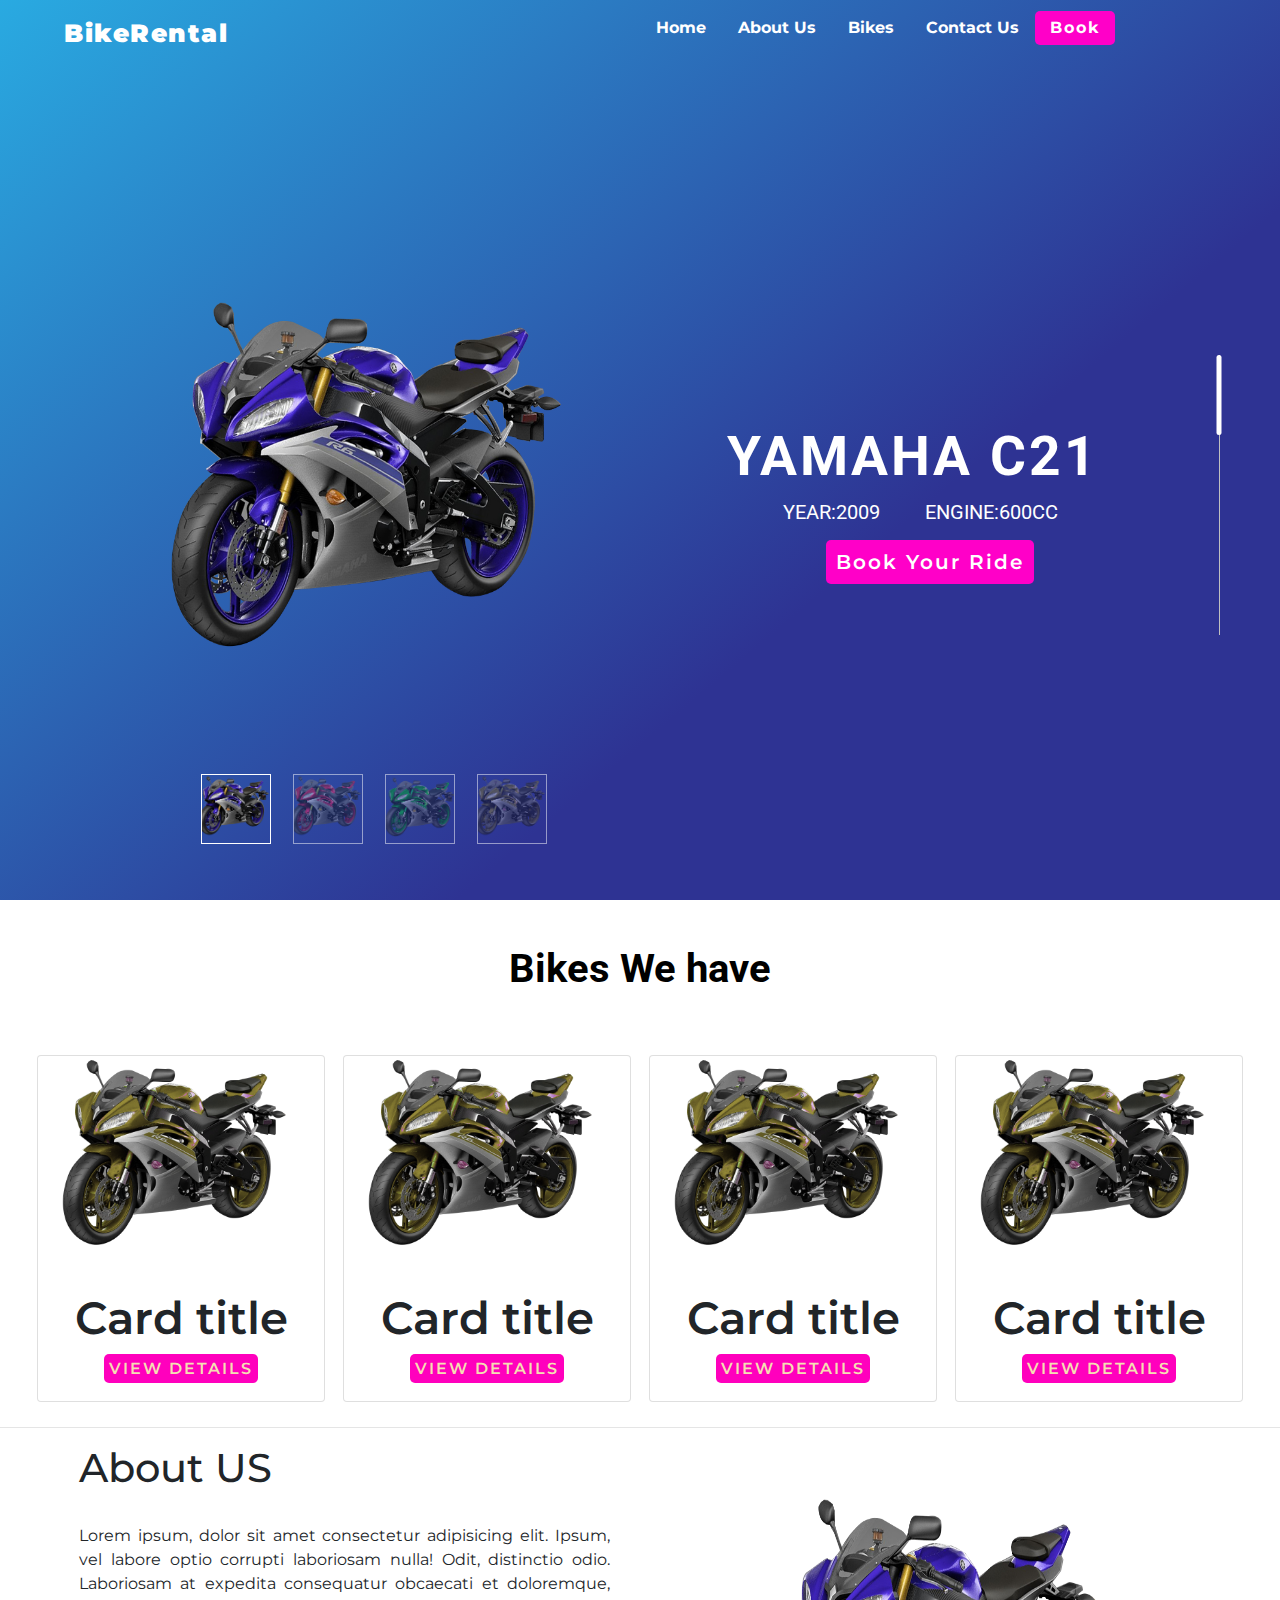
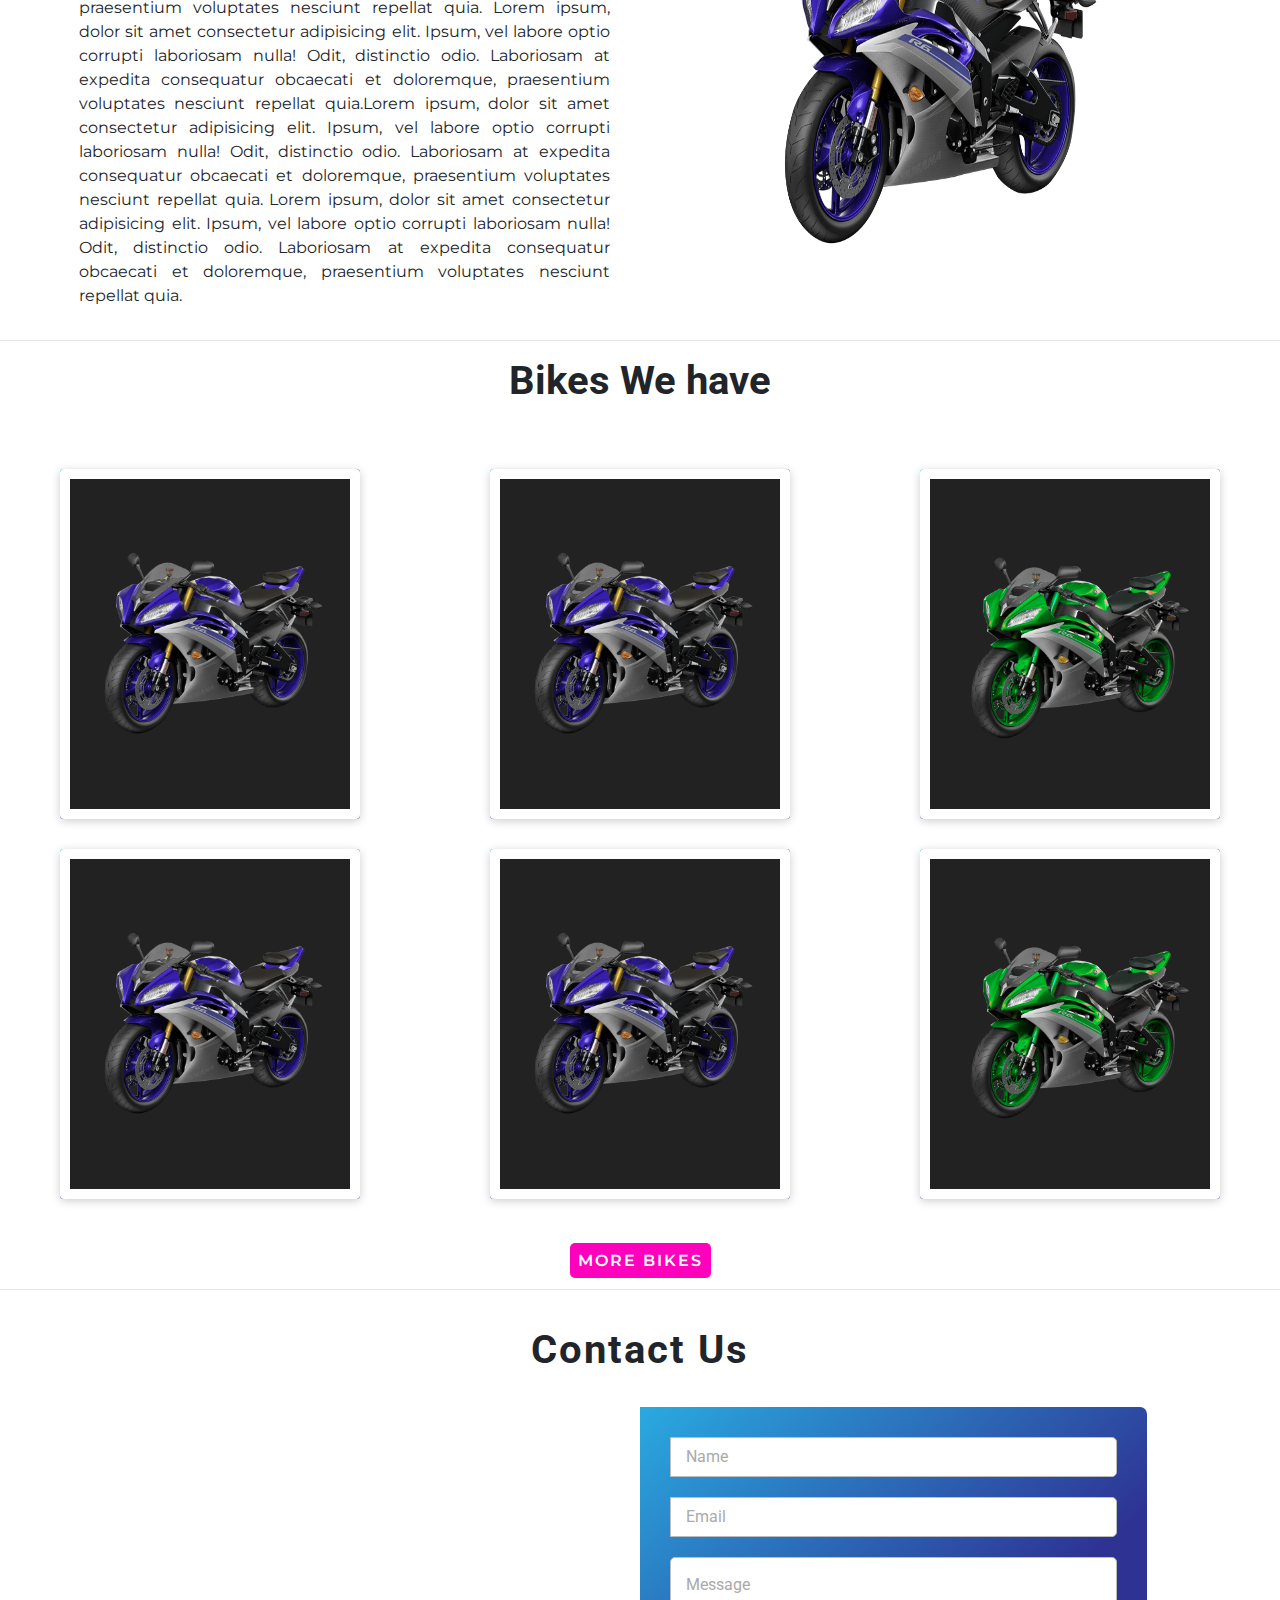
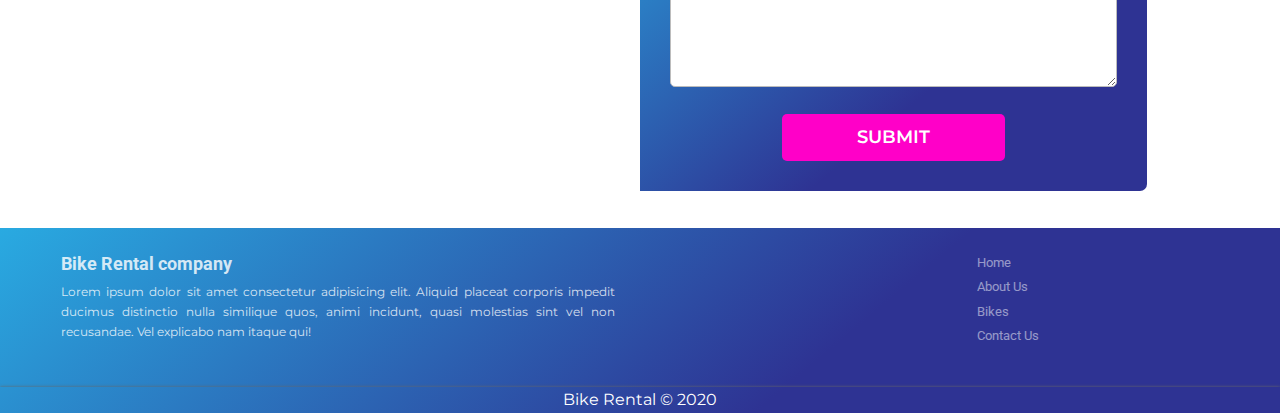
<file: index.html>
<!DOCTYPE html>
<html lang="en">

<head>
    <meta charset="UTF-8">
    <meta name="viewport" content="width=device-width, initial-scale=1.0">
    <title>Bike Service</title>

    <!-- Css -->
    <link rel="stylesheet" href="./css/style.css">

    <!-- Bootstrap -->
    <link rel="stylesheet" href="./assets/vendor/bootstrap-4.5.0-dist/css/bootstrap.min.css" />
</head>

<body>
    <header>
        <div class="h-container" id="naveffect">
            <!-- landing page container-->
            <div class="container-fluid p-0">
                <nav>
                    <input id="nav-toggle" type="checkbox">
                    <div class="logo">BikeRental</div>
                    <ul class="links">
                        <li><a href="./index.html">Home</a></li>
                        <li><a href="#about-us">About Us</a></li>
                        <li><a href="./bike.html">Bikes</a></li>
                        <li><a href="./contact-us/index.php">Contact Us</a></li>
                        <li><a href="./contact-us/index.php" class="book">Book</a></li>
                    </ul>
                    <label for="nav-toggle" class="icon-burger">
                        <div class="line"></div>
                        <div class="line"></div>
                        <div class="line"></div>
                    </label>
                </nav>
            </div>
        </div>
        <!-- bikes and information container-->
        <div class="header-part">
            <!-- bikes container-->
            <div class="bike-container">
                <div id="bike-slider">
                    <div class="bike-pic">
                        <img src="./assets/images/blue.png" alt="blue" />
                    </div>
                    <div class="bike-pic">
                        <img src="./assets/images/red.png" alt="red" />
                    </div>
                    <div class="bike-pic">
                        <img src="./assets/images/green.png" alt="green" />
                    </div>
                    <div class="bike-pic">
                        <img src="./assets/images/yellow.png" alt="yellow" />
                    </div>
                </div>
            </div>
            <!--information container-->
            <div class="info-container">
                <div id="slider">
                    <div class="content bike-feature">
                        <h1>Yamaha C21</h1>
                        <div class="feature">
                            <p>Year:2009 <span></span>Engine:600cc</p>
                        </div>
                        <a href="./contact-us/pass.php">Book Your Ride</a>
                    </div>
                    <div class="content bike-feature">
                        <h1>Yamaha C21</h1>
                        <div class="feature">
                            <p>Year:2009 <span></span>Engine:600cc</p>
                        </div>
                        <a href="./contact-us/">Book Your Ride</a>
                    </div>
                    <div class="content bike-feature">
                        <h1>Yamaha C21</h1>
                        <div class="feature">
                            <p>Year:2009 <span></span>Engine:600cc</p>
                        </div>
                        <a href="./contact-us/index.php">Book Your Ride</a>
                    </div>
                    <div class="content bike-feature">
                        <h1>Yamaha C21</h1>
                        <div class="feature">
                            <p>Year:2009 <span></span>Engine:600cc</p>
                        </div>
                        <a href="./contact-us/">Book Your Ride</a>
                    </div>

                </div>
            </div>
        </div>
        <!-- slide line or for slider-->
        <div class="controller">
            <div id="line1"></div>
            <div id="line2"></div>
            <div id="line3"></div>
            <div id="line4"></div>
            <div id="active"></div>
        </div>
        <!-- bike images for sliding-->
        <div class="thumbnail-img">
            <img class="thumbnail active" src="./assets/images/blue.png" />
            <img class="thumbnail" src="./assets/images/red.png" />
            <img class="thumbnail" src="./assets/images/green.png" />
            <img class="thumbnail" src="./assets/images/yellow.png" />
        </div>
    </header>

    <main>
        <!-- cards section -->
        <section class="Section-1 container-fluid p-0">
            <!-- section first that contains about bikes we have-->
            <div class="contents text-center">
                <h1 style="color: black">Bikes We have</h1>
                <div class="cards">
                    <div class="d-flex flex-row justify-content-center flex-wrap">
                        <!-- bikes cards and details-->
                        <div class="card">
                            <img src="./assets/images/yellow.png" class="card-img-top" />
                            <div class="card-body">
                                <h5 class="card-title">Card title</h5>
                                <a href="./bike.html">View Details</a>
                            </div>
                        </div>
                        <div class="card">
                            <img src="./assets/images/yellow.png" class="card-img-top" />
                            <div class="card-body">
                                <h5 class="card-title">Card title</h5>
                                <a href="./bike.html">View Details</a>
                            </div>
                        </div>
                        <div class="card">
                            <img src="./assets/images/yellow.png" class="card-img-top" />
                            <div class="card-body">
                                <h5 class="card-title">Card title</h5>
                                <a href="./bike.html">View Details</a>
                            </div>
                        </div>
                        <div class="card">
                            <img src="./assets/images/yellow.png" class="card-img-top" />
                            <div class="card-body">
                                <h5 class="card-title">Card title</h5>
                                <a href="./bike.html">View Details</a>
                            </div>
                        </div>
                    </div>
                </div>
            </div>
        </section>

        <!-- about us section -->
        <hr>
        <section class="Section-2">
            <!-- secction 2 contain about bike-->
            <div class="containers text-center">
                <div class="row col-lg-12 col-md-12 col-sm-12">
                    <div class="col-md-6 col-lg-6">

                        <div class="panel text-justify">
                            <h1 id="about-us">About US</h1>
                            <!-- about bike text-->
                            <p class="pt-4">
                                Lorem ipsum, dolor sit amet consectetur adipisicing elit. Ipsum, vel labore optio corrupti laboriosam nulla! Odit, distinctio odio. Laboriosam at expedita consequatur obcaecati et doloremque, praesentium voluptates nesciunt repellat quia. Lorem ipsum,
                                dolor sit amet consectetur adipisicing elit. Ipsum, vel labore optio corrupti laboriosam nulla! Odit, distinctio odio. Laboriosam at expedita consequatur obcaecati et doloremque, praesentium voluptates nesciunt repellat
                                quia.Lorem ipsum, dolor sit amet consectetur adipisicing elit. Ipsum, vel labore optio corrupti laboriosam nulla! Odit, distinctio odio. Laboriosam at expedita consequatur obcaecati et doloremque, praesentium voluptates
                                nesciunt repellat quia. Lorem ipsum, dolor sit amet consectetur adipisicing elit. Ipsum, vel labore optio corrupti laboriosam nulla! Odit, distinctio odio. Laboriosam at expedita consequatur obcaecati et doloremque, praesentium
                                voluptates nesciunt repellat quia.
                            </p>
                        </div>
                    </div>
                    <!-- about bike image-->
                    <div class="col-md-6 col-lg-6 ">
                        <div class="about-bike">
                            <img src="./assets/images/about-bike.png" alt="About-bike" />
                        </div>
                    </div>
                </div>
            </div>
        </section>
        <hr>
        <!-- bikes section -->
        <section class="section-3">
            <div class="content-2">
                <div class="Our-bikes">
                    <h1>Bikes We have</h1>
                    <span></span>
                </div>
                <div class="bike-card">
                    <!-- bike-card contains whole card thing-->
                    <div class="dflex flex-row justify-content-center flex">
                        <div class="box">
                            <!-- box for the size of box container-->
                            <div class="bike-cards">
                                <div class="imgBx">
                                    <!-- box that contain image of bike-->
                                    <img src="./assets/images/blue.png" alt="images" />
                                </div>
                                <div class="details">
                                    <h2>Bike Name</h2>
                                    <a href="./bike.html">View More</a>
                                </div>
                            </div>

                            <div class="bike-cards">
                                <div class="imgBx">
                                    <img src="./assets/images/blue.png" alt="images" />
                                </div>
                                <div class="details">
                                    <h2>Bike Name</h2>
                                    <a href="./bike.html">View More</a>
                                </div>
                            </div>

                            <div class="bike-cards hide">
                                <div class="imgBx">
                                    <img src="./assets/images/green.png" alt="images" />
                                </div>
                                <div class="details">
                                    <h2>Bike Name</h2>
                                    <a href="./bike.html">View More</a>
                                </div>
                            </div>
                        </div>
                    </div>
                </div>

                <div class="card-2">
                    <!-- bike-card contains whole card thing-->
                    <div class="dflex flex-row justify-content-center flex">
                        <div class="box">
                            <div class="bike-cards">
                                <div class="imgBx">
                                    <img src="./assets/images/blue.png" alt="images" />
                                </div>
                                <div class="details">
                                    <h2>Bike Name</h2>
                                    <a href="./bike.html">View More</a>
                                </div>
                            </div>

                            <div class="bike-cards">
                                <div class="imgBx">
                                    <img src="./assets/images/blue.png" alt="images" />
                                </div>
                                <div class="details">
                                    <h2>Bike Name</h2>
                                    <a href="./bike.html">View More</a>
                                </div>
                            </div>

                            <div class="bike-cards hide">
                                <div class="imgBx">
                                    <img src="./assets/images/green.png" alt="images" />
                                </div>
                                <div class="details">
                                    <h2>Bike Name</h2>
                                    <a href="./bike.html">View More</a>
                                </div>
                            </div>
                        </div>
                    </div>
                </div>
                <a href="./bike.html" class="more-bikes">More bikes</a>
            </div>
        </section>

        <!-- contact section -->
        <hr>
        <section class="section-4">
            <!-- contact and map-->
            <h1>Contact Us</h1>
            <div class="contact-in">
                <div class="contact-map">
                    <!-- for map-->
                    <iframe src="https://www.google.com/maps/embed?pb=!1m18!1m12!1m3!1d15456423.605255399!2d136.7806523038698!3d-18.951703935501808!2m3!1f0!2f0!3f0!3m2!1i1024!2i768!4f13.1!3m3!1m2!1s0x6bd4df247a62dcfd%3A0xf5f2d0227612be99!2sQueensland%2C%20Australia!5e0!3m2!1sen!2snp!4v1604502859055!5m2!1sen!2snp"
                        width="600" height="450" frameborder="0" style="border:0;" allowfullscreen="" aria-hidden="false" tabindex="0"></iframe></div>
                <div class="contact-form">
                    <!-- for form-->
                    <form enctype="text/plain" method="GET">
                        <input type="text" placeholder="Name" class="contact-form-txt" />
                        <input type="text" placeholder="Email" class="contact-form-txt" />
                        <textarea placeholder="Message" class="contact-form-textarea"></textarea>
                        <input type="submit" name="Submit" class="contact-form-btn" />
                    </form>
                </div>
            </div>
        </section>
    </main>
    <footer>
        <div class="footer">
            <div class="footer-content">
                <div class="footer-Section About">
                    <h1 class="name-section">Bike Rental company</h1>
                    <p>
                        <!-- it contains the paragraph about the company-->
                        Lorem ipsum dolor sit amet consectetur adipisicing elit. Aliquid placeat corporis impedit ducimus distinctio nulla similique quos, animi incidunt, quasi molestias sint vel non recusandae. Vel explicabo nam itaque qui!
                    </p>
                </div>
                <div class="footer-Section links">
                    <ul>
                        <a href="./index.html">
                            <li>Home</li>
                        </a>
                        <a href="#">
                            <li>About Us</li>
                        </a>
                        <a href="./bike.html">
                            <li>Bikes</li>
                        </a>
                        <a href="./contact-us/index.php">
                            <li>Contact Us</li>
                        </a>
                    </ul>
                </div>
            </div>
            <div class="footer-bottom">
                <p style="text-align: center;">Bike Rental &copy; 2020</p>
            </div>
        </div>
    </footer>


    <script src="./js/main.js"></script>
</body>

</html>
</file>
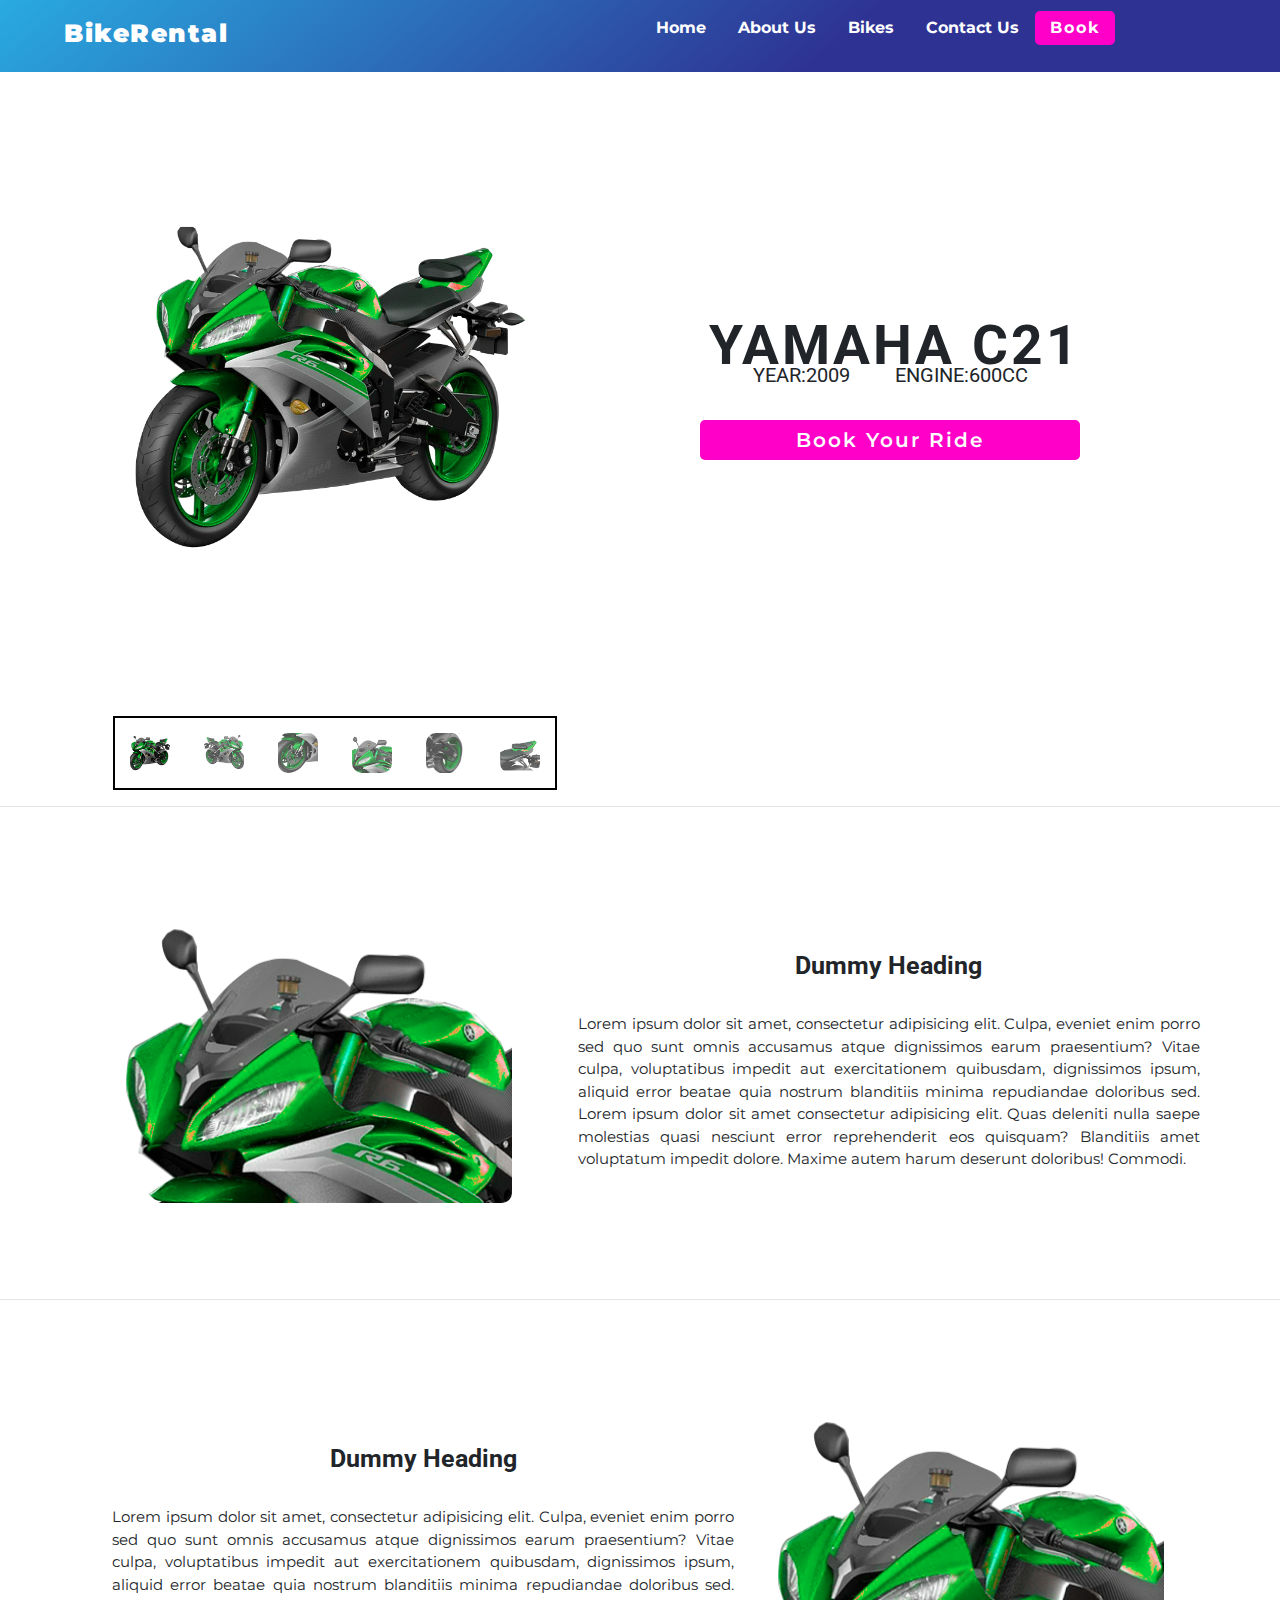
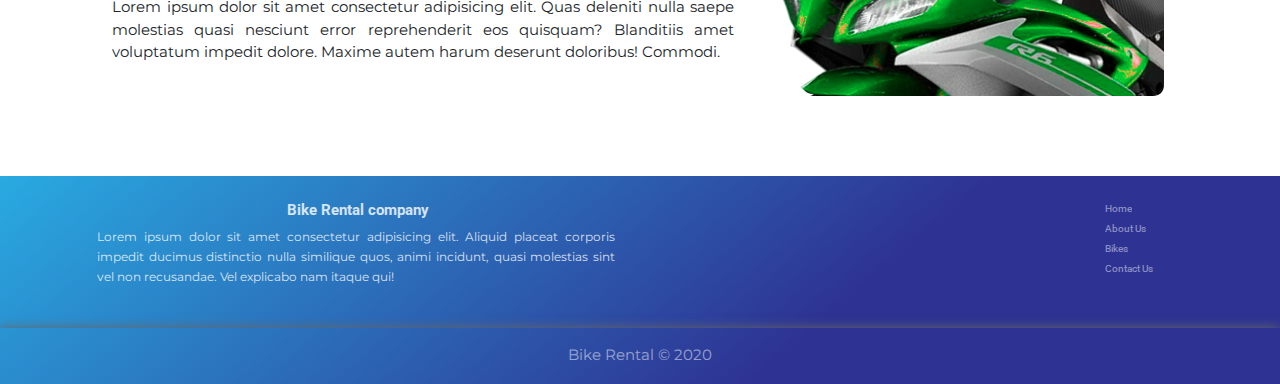
<file: bike.html>
<!DOCTYPE html>
<html lang="en">

<head>
    <meta charset="UTF-8">
    <meta name="viewport" content="width=device-width, initial-scale=1.0">
    <title>Bikes</title>

    <!-- bootstrap Css -->
    <link rel="stylesheet" href="./assets/vendor/bootstrap-4.5.0-dist/css/bootstrap.min.css" />
    <!-- custom Css -->
    <link rel="stylesheet" href="./css/Bike.css">


</head>

<body>
    <header>
        <div class="h-container">
            <!-- landing page container-->
            <div class="container-fluid p-0">
                <nav>
                    <input id="nav-toggle" type="checkbox">
                    <div class="logo">BikeRental</div>
                    <ul class="links">
                        <li><a href="./index.html">Home</a></li>
                        <li><a href="#about-us">About Us</a></li>
                        <li><a href="./bike.html">Bikes</a></li>
                        <li><a href="./contact-us/index.php">Contact Us</a></li>
                        <li><a href="./contact-us/index.php" class="book">Book</a></li>
                    </ul>
                    <label for="nav-toggle" class="icon-burger">
                        <div class="line"></div>
                        <div class="line"></div>
                        <div class="line"></div>
                    </label>
                </nav>
            </div>
        </div>
    </header>

    <main>
        <section class="section-1">
            <div class="row container-fluid p-0">
                <div class="col-md-6 col-sm-6">
                    <img src="./assets/images/bike/bike.png" alt="img" id="featured">
                </div>
                <div class="col-md-6 col-sm-6">
                    <div class="content bike-feature">
                        <h1>Yamaha C21</h1>
                        <div class="feature">
                            <p>year:2009 <span></span>Engine:600cc</p>
                            <a href="./contact-us/index.php">Book Your Ride</a>
                        </div>
                    </div>

                </div>
                <!-- </div> -->
                <div class="thumbnail-imgs">
                    <img src="./assets/images/bike/bike.png" class="thumbnails active">
                    <img src="./assets/images/bike/bike1.png" class="thumbnails">
                    <img src="./assets/images/bike/fronttyre.png" class="thumbnails">
                    <img src="./assets/images/bike/headlight.png" class="thumbnails">
                    <img src="./assets/images/bike/backtyre.png" class="thumbnails">
                    <img src="./assets/images/bike/back.png" class="thumbnails">
                </div>
            </div>
        </section>
        <hr>
        <section class="section-2">
            <div class="row">
                <div class="col-md-5 col-sm-6">
                    <img src="./assets/images/bike/headlight.png">
                </div>
                <div class="col-md-7 col-sm-6 aboutbike">
                    <h1>Dummy Heading</h1>
                    <span></span>
                    <p>Lorem ipsum dolor sit amet, consectetur adipisicing elit. Culpa, eveniet enim porro sed quo sunt omnis accusamus atque dignissimos earum praesentium? Vitae culpa, voluptatibus impedit aut exercitationem quibusdam, dignissimos ipsum,
                        aliquid error beatae quia nostrum blanditiis minima repudiandae doloribus sed. Lorem ipsum dolor sit amet consectetur adipisicing elit. Quas deleniti nulla saepe molestias quasi nesciunt error reprehenderit eos quisquam? Blanditiis
                        amet voluptatum impedit dolore. Maxime autem harum deserunt doloribus! Commodi.</p>
                </div>
            </div>
        </section>
        <hr>
        <section class="section-2">
            <div class="row">
                <div class="col-md-7 col-sm-6 aboutbike">
                    <h1>Dummy Heading</h1>
                    <span></span>
                    <p>Lorem ipsum dolor sit amet, consectetur adipisicing elit. Culpa, eveniet enim porro sed quo sunt omnis accusamus atque dignissimos earum praesentium? Vitae culpa, voluptatibus impedit aut exercitationem quibusdam, dignissimos ipsum,
                        aliquid error beatae quia nostrum blanditiis minima repudiandae doloribus sed. Lorem ipsum dolor sit amet consectetur adipisicing elit. Quas deleniti nulla saepe molestias quasi nesciunt error reprehenderit eos quisquam? Blanditiis
                        amet voluptatum impedit dolore. Maxime autem harum deserunt doloribus! Commodi.</p>
                </div>
                <div class="col-md-5 col-sm-6">
                    <img src="./assets/images/bike/headlight.png">
                </div>
            </div>
        </section>
    </main>
    <footer>
        <div class="footer container-fluid p-0 m-0">
            <div class="footer-content">
                <div class="footer-Section About">
                    <h1 class="name-section">Bike Rental company</h1>
                    <p>
                        Lorem ipsum dolor sit amet consectetur adipisicing elit. Aliquid placeat corporis impedit ducimus distinctio nulla similique quos, animi incidunt, quasi molestias sint vel non recusandae. Vel explicabo nam itaque qui!
                    </p>
                </div>
                <div class="footer-Section links">
                    <ul>
                        <a href="./index.html">
                            <li>Home</li>
                        </a>
                        <a href="#">
                            <li>About Us</li>
                        </a>
                        <a href="./bike.html">
                            <li>Bikes</li>
                        </a>
                        <a href="./contact-us/index.php">
                            <li>Contact Us</li>
                        </a>
                    </ul>
                </div>
            </div>
            <div class="footer-bottom">
                <p style="text-align: center;">Bike Rental &copy; 2020</p>
            </div>
        </div>
    </footer>


    <script src="https://code.jquery.com/jquery-3.5.1.slim.min.js" integrity="sha384-DfXdz2htPH0lsSSs5nCTpuj/zy4C+OGpamoFVy38MVBnE+IbbVYUew+OrCXaRkfj" crossorigin="anonymous"></script>
    <script src="https://cdn.jsdelivr.net/npm/popper.js@1.16.1/dist/umd/popper.min.js" integrity="sha384-9/reFTGAW83EW2RDu2S0VKaIzap3H66lZH81PoYlFhbGU+6BZp6G7niu735Sk7lN" crossorigin="anonymous"></script>
    <script src="https://stackpath.bootstrapcdn.com/bootstrap/4.5.2/js/bootstrap.min.js" integrity="sha384-B4gt1jrGC7Jh4AgTPSdUtOBvfO8shuf57BaghqFfPlYxofvL8/KUEfYiJOMMV+rV" crossorigin="anonymous"></script>

    <script>
        let thumbnails = document.getElementsByClassName('thumbnails');
        let activeimg = document.getElementsByClassName('active');

        for (var i = 0; i < thumbnails.length; i++) {
            thumbnails[i].addEventListener('mouseover', function() {
                if (activeimg.length > 0) {
                    activeimg[0].classList.remove('active')
                }
                this.classList.add('active')
                document.getElementById('featured').src = this.src
            })
        }
    </script>
</body>

</html>
</file>
<file: css/style.css>
/* import fonts from google fonts */

@import url('https://fonts.googleapis.com/css2?family=Montserrat:wght@400;500;600&family=Roboto:wght@700;900&display=swap');
 :root {
    --primary-color: #45ccb8;
    --sec-color: #45ccb8;
    --light-gray: #2b3032a1;
    --border: #2b303218;
    --text-color: #ff686b;
    --roboto: "Roboto", sans-serif;
    --montserrat: "Montserrat", sans-serif;
}

* {
    margin: 0px;
    padding: 0px;
}


/* For all the paragraphs  */

p {
    font-family: var(--montserrat);
    font-weight: 400;
}

hr {
    margin-top: 3.5em;
    margin-bottom: 1em;
}

.h-container {
    height: 100vh;
    width: 100%;
    background: linear-gradient( 320deg, rgba(46, 51, 147, 1) 35%, rgba(41, 170, 225, 1) 100%);
}

nav {
    position: relative;
    z-index: 10;
    left: 0;
    right: 0;
    top: 0;
    font-family: var(--montserrat);
    height: 8vh;
    padding: 0 5%;
}


/* LOgo Bike rental */

nav .logo {
    float: left;
    width: 40%;
    /* height: 100%; */
    display: flex;
    align-items: center;
    font-family: var(--montserrat);
    font-weight: 900;
    font-size: 25px;
    color: white;
    margin-top: 15px;
    letter-spacing: 1.5px;
}


/* nav */

nav .links {
    display: flex;
    float: right;
    padding: 0px;
    margin: 0px;
    width: 40%;
    height: auto;
    /* justify-content: space-around; */
    align-items: center;
}

nav .links li {
    list-style: none;
}

nav .links a {
    display: block;
    padding: 1em;
    font-size: 16px;
    font-weight: bold;
    color: #fff;
    text-decoration: none;
}

nav .links a:hover {
    color: #ff00c8;
}

#nav-toggle {
    position: absolute;
    top: -100px;
}

nav .icon-burger {
    display: none;
    position: absolute;
    right: 5%;
    top: 50%;
    transform: translateY(-50%);
}

nav .icon-burger .line {
    width: 30px;
    height: 5px;
    background-color: #fff;
    margin: 5px;
    border-radius: 3px;
}

.book {
    background: linear-gradient(90deg, #ff00c8, #ff00c8);
    text-decoration: none;
    letter-spacing: 2px;
    border-radius: 5px;
    font-family: var(--montserrat);
    font-weight: 600;
    padding: 5px 15px!important;
}

.book:hover {
    background: #fff;
    color: #ff00c8;
}


/* bike info  */

.info-container {
    width: 500px;
    height: 600px;
    position: absolute;
    left: 50%;
    top: 75%;
    transform: translateY(-50%);
    overflow: hidden;
}

.content {
    padding: 3em;
    text-align: center;
    width: 600px;
    height: 400px;
}

.content h1 {
    font-family: var(--roboto);
    font-weight: 700;
    text-transform: uppercase;
    letter-spacing: 3px;
    text-align: center;
    font-size: 55px;
    color: white;
    margin-right: 1em;
}

.feature p {
    text-align: center;
    align-items: center;
    font-family: var(--roboto);
    font-size: 900;
    text-transform: uppercase;
    font-size: 20px;
    margin-bottom: 1em;
    color: white;
    margin-right: 2em;
}

span {
    margin: 1em;
}

#slider {
    display: inline-flex;
    transition: 1s;
}

#slider a {
    margin-left: -1em;
    padding: 10px 10px;
    color: #fff;
    text-decoration: none;
    font-size: 20px;
    letter-spacing: 2px;
    border-radius: 5px;
    font-family: var(--montserrat);
    font-weight: 600;
    background: linear-gradient(90deg, #ff00c8, #ff00c8);
}

#slider a:hover {
    box-shadow: 0 2px 10px rgb(248, 0, 227);
}


/* bike slider */

.bike-pic>img {
    height: 400px;
    width: 500px;
}

.bike-container {
    width: 500px;
    height: 400px;
    position: absolute;
    left: 10%;
    top: 55%;
    transform: translateY(-50%);
    overflow: hidden;
}


/* .bike-pic {
    width: 800px;
    height: 180px;
} */

#bike-slider {
    display: inline-flex;
    transition: 1s;
}


/* controller */

.controller {
    width: 1px;
    height: 280px;
    display: block;
    background: #c0c0c0;
    position: absolute;
    top: 55%;
    right: 60px;
    transform: translateY(-50%);
}

#line1,
#line2,
#line3,
#line4 {
    height: 80px;
    width: 10px;
    cursor: pointer;
    transform: translateX(-50%);
    /* background: red; */
}

#active {
    width: 5px;
    height: 80px;
    border-radius: 5px;
    background: #fff;
    position: absolute;
    top: 0;
    transform: translateX(-50%);
}


/* thumbnail */

.thumbnail-img {
    position: absolute;
    /* position: absolute; */
    top: 85%;
    left: 15%;
}

.thumbnail {
    object-fit: cover;
    width: 70px;
    height: 70px;
    cursor: pointer;
    opacity: 0.5;
    margin: 9px;
    border: 1px solid white;
}

.thumbnail:hover {
    opacity: 1;
}

.active {
    opacity: 1;
}


/* bikes */

.contents>h1 {
    padding-top: 5vmin;
    padding-bottom: 5vmin;
    font-family: var(--roboto);
    font-weight: 700;
}

.contents .cards .card {
    width: 22rem;
    margin: 1vmin;
    width: 18em;
}

.card .card-title {
    font-size: 5vmin;
    font-family: var(--montserrat);
    font-weight: 600;
}

.card-body>a {
    padding: 5px 5px;
    text-decoration: none;
    color: wheat;
    text-transform: uppercase;
    letter-spacing: 2px;
    border-radius: 5px;
    font-family: var(--montserrat);
    font-weight: 600;
    background: linear-gradient(90deg, #ff00bd, #ff00bd);
}

.card-body>a:hover {
    color: white;
    text-decoration: none;
    box-shadow: 0 2px 10px rgb(248, 0, 227);
}


/* section 2 about us */

.panel {
    margin-left: 4em;
    font-family: var(--montserrat);
    font-weight: 600;
}

.panel>span {
    display: inline-block;
    position: absolute;
    border: 1px solid;
    top: 8%;
    left: 14%;
    height: 1px;
    width: 10em;
    color: rgba(41, 170, 225, 1);
}

.about-bike>img {
    width: 400px;
    height: 400px;
}

.about-bike {
    position: absolute;
    top: 10%;
    left: 20%;
}


/* section 3  */

.Our-bikes h1 {
    margin-bottom: 1em;
    text-align: center;
    font-family: var(--roboto);
    font-weight: 700;
}


/* box */

.box {
    /* width: 1200px; */
    display: grid;
    grid-template-columns: repeat(auto-fit, minmax(350px, 1fr));
    grid-gap: 10px;
    margin: 0 auto;
}

.bike-cards {
    position: relative;
    width: 300px;
    height: 350px;
    background: #fff;
    margin: 0 auto;
    border-radius: 4px;
    box-shadow: 0 2px 10px rgba(0, 0, 0, .2);
}

.bike-cards:before,
.bike-cards:after {
    content: "";
    position: absolute;
    top: 0;
    left: 0;
    width: 100%;
    height: 100%;
    border-radius: 4px;
    background: linear-gradient( 320deg, rgba(46, 51, 147, 1) 35%, rgba(41, 170, 225, 1) 100%);
    transition: 0.5s;
    z-index: -1;
}

.bike-cards:hover:before {
    transform: rotate(20deg);
    box-shadow: 0 2px 20px rgba(0, 0, 0, .2);
}

.bike-cards:hover:after {
    transform: rotate(10deg);
    box-shadow: 0 2px 20px rgba(0, 0, 0, .2);
}

.bike-cards .imgBx {
    position: absolute;
    top: 10px;
    left: 10px;
    bottom: 10px;
    right: 10px;
    background: #222;
    transition: 0.5s;
    z-index: 1;
}

.bike-cards:hover .imgBx {
    bottom: 90px;
}

.bike-cards .imgBx img {
    position: absolute;
    top: 10px;
    left: 10px;
    width: 100%;
    height: 100%;
    object-fit: contain;
}

.bike-cards .details {
    position: absolute;
    left: 10px;
    right: 10px;
    bottom: 5px;
    height: 90px;
    text-align: center;
}

.bike-cards .details h2 {
    margin-top: 15px;
    padding: 0;
    font-size: 20px;
    color: #777;
    text-transform: uppercase;
    font-family: var(--montserrat);
    font-weight: 500;
}

.bike-cards .details a {
    font-size: 16px;
    padding: 8px;
    color: #fff;
    text-decoration: none;
    text-transform: uppercase;
    letter-spacing: 2px;
    border-radius: 5px;
    font-family: var(--montserrat);
    font-weight: 600;
    background: linear-gradient(90deg, #ff00bd, #ff00bd);
}

.bike-cards .details a:hover {
    box-shadow: 0 2px 10px rgb(248, 0, 227);
}

.card-2 {
    margin-top: 30px;
    margin-bottom: 50px;
}

.content-2 {
    text-align: center;
}

.content-2>.more-bikes {
    padding: 8px;
    color: #fff;
    text-decoration: none;
    text-transform: uppercase;
    letter-spacing: 2px;
    border-radius: 5px;
    font-family: var(--montserrat);
    font-weight: 600;
    background: linear-gradient(90deg, #ff00bd, #ff00bd);
}


/* contact section */

.section-4>h1 {
    text-align: center;
    padding: .5em;
    letter-spacing: 2px;
    font-family: var(--roboto);
    font-weight: 700;
}

.contact-in {
    width: 80%;
    height: auto;
    margin: auto;
    display: flex;
    flex-wrap: wrap;
    padding: 5px;
    border-radius: 5px;
    background: #fff;
}

.contact-map {
    width: 100%;
    height: auto;
    flex: 50%;
    border-radius: 5px;
}

.contact-map iframe {
    width: 100%;
    height: 100%;
    border-radius: 5px 0px 0 5px;
}

.contact-form {
    width: 100%;
    height: auto;
    flex: 50%;
    padding: 30px;
    text-align: center;
    background: linear-gradient( 320deg, rgba(46, 51, 147, 1) 35%, rgba(41, 170, 225, 1) 100%);
    border-radius: 0px 7px 7px 0px;
}

.contact-form-txt {
    width: 100%;
    height: 40px;
    color: #000;
    border: 1px solid #bcbcbc;
    border-radius: 0 5px 5px 0;
    outline: none;
    margin-bottom: 20px;
    padding: 15px;
}

.contact-form-txt::placeholder {
    color: #aaa;
}

.contact-form-textarea {
    width: 100%;
    height: 130px;
    color: #000;
    border: 1px solid #bcbcbc;
    border-radius: 5px;
    outline: none;
    margin-bottom: 20px;
    padding: 15px;
}

.contact-form-textarea::placeholder {
    color: #aaa;
}

.contact-form-btn {
    width: 50%;
    border: none;
    outline: none;
    border-radius: 5px;
    background: #ff00c8;
    color: #fff;
    text-transform: uppercase;
    padding: 10px 0;
    cursor: pointer;
    font-size: 18px;
    font-family: var(--montserrat);
    font-weight: 600;
}

.contact-form-btn:hover {
    background: #fff;
    color: #ff00c8;
}

footer {
    background: linear-gradient( 320deg, rgba(46, 51, 147, 1) 35%, rgba(41, 170, 225, 1) 100%);
    color: white;
}

.footer-bottom {
    color: white;
    width: 100%;
    box-shadow: 0px 0px 3px 0px #666;
    padding: 1px;
}

.footer-bottom p {
    margin: 0px!important;
}


/* Footer content */

footer {
    margin-top: 2em;
}

.footer .footer-content {
    display: flex;
}

.footer .footer-content .footer-Section {
    flex: 1;
    padding: 25px;
}

.footer .footer-content h1 {
    color: white;
    font-size: 18px;
    margin-left: 2em;
    opacity: .8;
    font-family: var(--roboto);
    font-weight: 700;
}

.footer .footer-content p {
    text-align: justify;
    font-size: 12px;
    line-height: 20px;
    margin-left: 3em;
    opacity: .8;
}

.footer-content .links ul a li {
    display: block;
    margin-bottom: 5px;
    font-size: 13px;
    text-decoration: none;
    margin-left: 32em;
    color: white;
    opacity: .5;
    transition: all .3s;
}

.footer .footer-content .links ul a li:hover {
    opacity: 1;
    font-size: 14px;
    transition: all .3s;
    margin-left: 25em;
}

@media screen and (max-width:768px) {
    nav .logo {
        float: left;
        width: auto;
        justify-content: center;
    }
    nav .links {
        float: none;
        position: fixed;
        z-index: 9;
        left: 0;
        right: 0;
        top: 70px;
        bottom: 100%;
        width: auto;
        height: auto;
        flex-direction: column;
        justify-content: space-evenly;
        background-color: rgba(0, 0, 0, 0.8);
        overflow: hidden;
        transition: all 0.5s ease-in-out;
    }
    nav .links a {
        font-size: 20px;
    }
    nav .icon-burger {
        display: block;
    }
    nav :checked~.links {
        bottom: 50%;
    }
    .controller {
        display: none;
    }
    .info-container {
        left: 15%!important;
        top: 80%;
    }
    .content h1 {
        font-size: 35px;
    }
    .feature p {
        font-size: 25px;
    }
    .bike-pic>img {
        height: 400px;
        width: 500px;
    }
    .bike-container {
        top: 35%;
        left: 23%!important;
    }
    .thumbnail-img {
        top: 80%;
        left: 10%;
    }
    .thumbnail {
        width: 100px;
        height: 100px;
        margin: 1em;
    }
    .panel>span {
        top: 9%;
        left: 13%;
    }
    .row {
        display: block !important;
    }
    .col-md-6 {
        max-width: 100%!important;
        flex: 0 0 0%!important;
    }
    .about-bike {
        position: relative;
        width: 300px;
    }
    .about-bike>img {
        width: 300px;
        height: 400px;
    }
    .hide {
        display: none;
    }
    .footer .footer-content h1 {
        font-size: 10px;
        margin-left: 9em!important;
    }
    .footer .footer-content p {
        font-size: 9px;
        margin-left: 10em!important;
    }
    .footer .footer-content {
        width: 100%;
    }
    .footer .footer-content .footer-Section {
        padding: 0px;
        padding-top: 2em;
        margin-left: -4em;
    }
    /* .footer .footer-content .links {
        width: 50%;
    } */
    .About p {
        margin-left: 2em;
        font-size: 5px;
    }
    .footer .footer-content .links ul a li {
        margin-left: 25em;
    }
    .footer .footer-content .links ul a li:hover {
        margin-left: 24em;
    }
}

@media screen and (max-width:800px) {
    nav .logo {
        float: left;
        width: auto;
        justify-content: center;
    }
    nav .links {
        float: none;
        position: fixed;
        z-index: 9;
        left: 0;
        right: 0;
        top: 70px;
        bottom: 100%;
        width: auto;
        height: auto;
        flex-direction: column;
        justify-content: space-evenly;
        background-color: rgba(0, 0, 0, 0.8);
        overflow: hidden;
        transition: all 0.5s ease-in-out;
    }
    nav .links a {
        font-size: 20px;
    }
    nav .icon-burger {
        display: block;
    }
    nav :checked~.links {
        bottom: 50%;
    }
    .info-container {
        left: 15%!important;
        top: 80%;
    }
    .content h1 {
        font-size: 35px;
    }
    .feature p {
        font-size: 25px;
    }
    .bike-pic>img {
        height: 400px;
        width: 500px;
    }
    .bike-container {
        top: 35%;
        left: 23%!important;
    }
    .thumbnail-img {
        top: 80%;
        left: 10%;
    }
    .thumbnail {
        width: 100px;
        height: 100px;
        margin: 1em;
    }
    .panel>span {
        top: 9%;
        left: 13%;
    }
    .row {
        display: block !important;
    }
    .col-md-6 {
        max-width: 100%!important;
        flex: 0 0 0%!important;
    }
    .about-bike {
        position: relative;
        width: 300px;
    }
    .about-bike>img {
        width: 300px;
        height: 400px;
    }
    .hide {
        display: none;
    }
    .footer .footer-content h1 {
        font-size: 10px;
        margin-left: 9em!important;
    }
    .footer .footer-content p {
        font-size: 9px;
        margin-left: 10em!important;
    }
    .footer .footer-content {
        width: 100%;
    }
    .footer .footer-content .footer-Section {
        padding: 0px;
        padding-top: 2em;
        margin-left: -4em;
    }
    .About p {
        margin-left: 2em;
        font-size: 5px;
    }
    .footer .footer-content .links ul a li {
        margin-left: 25em;
    }
    .footer .footer-content .links ul a li:hover {
        margin-left: 24em
    }
}

@media screen and (max-width:1280px) {
    nav .links {
        width: 50%;
    }
}

@media screen and (max-width:1020px) {
    .controller {
        display: none;
    }
    nav .links {
        width: 60%;
    }
    .bike-container {
        left: 1%;
    }
    .info-container {
        left: 40%;
        width: 500px;
    }
    .panel>span {
        top: 9%;
        left: 13%;
    }
    .row {
        display: block !important;
    }
    .col-md-6 {
        max-width: 100%!important;
        flex: 0 0 0%!important;
    }
    .about-bike {
        position: relative;
        width: 300px;
    }
    .about-bike>img {
        width: 500px;
        height: 400px;
    }
}

@media screen and (max-width:1024px) {
    nav .links {
        width: 53%;
        margin-top: 1em;
    }
    .controller {
        display: none;
    }
    .hide {
        display: none;
    }
    .about-bike>img {
        width: 400px;
        height: 400px;
    }
    .footer .footer-content .footer-Section {
        padding: 0px;
        padding-top: 2em;
    }
    .footer .footer-content .links ul a li {
        margin-left: 24em;
    }
    .footer .footer-content .links ul a li:hover {
        margin-left: 25em;
    }
    .Section-2 {
        margin-bottom: 1em;
    }
}

@media screen and (max-width:1440px) {
    .footer .footer-content .links ul a li {
        margin-left: 24em;
    }
    .footer .footer-content .links ul a li:hover {
        margin-left: 25em;
    }
}

@media screen and (min-width:1920px) {
    .Section-2 {
        margin-bottom: 5em;
    }
    .footer .footer-content .links ul a li {
        margin-left: 60em;
    }
    .footer .footer-content .links ul a li:hover {
        margin-left: 58em;
    }
}

@media screen and (min-width:2560px) {
    .Section-2 {
        margin-bottom: 9em!important;
    }
    .footer .footer-content .links ul a li {
        margin-left: 75em;
    }
    .footer .footer-content .links ul a li:hover {
        margin-left: 74em;
    }
}

@media screen and (max-width:540px) {
    .bike-container {
        width: 350px;
        top: 40%;
        left: 10%!important;
    }
    .bike-pic>img {
        height: 300px;
        width: 400px;
    }
    .info-container {
        width: 400px;
        height: 400px;
        left: 16%!important;
        top: 75%;
    }
    .content {
        text-align: center;
        width: 400px;
        height: 400px;
        left: 0%;
    }
    .content h1 {
        width: 400px;
        height: 20px;
        font-size: 30px;
        color: white;
        margin-left: -2em!important;
    }
    .feature p {
        width: 500px;
        text-align: center;
        margin-left: -5.5em;
        font-size: 20px;
        margin-top: 1em;
        color: white;
    }
    span {
        margin: 0.2em;
    }
    .thumbnail {
        max-width: 50px !important;
        max-height: 50px !important;
        margin: 10px;
    }
    .thumbnail-img {
        top: 85%;
        left: 25%;
    }
    .about-bike>img {
        width: 300px;
        height: 300px;
    }
    .about-bike {
        top: 20%;
        left: 15%;
    }
    .section-4 {
        display: block;
    }
    .contact-in {
        width: 70%;
        display: block;
    }
    .contact-map {
        padding-bottom: 0px;
        margin-bottom: -10px;
    }
    .contact-map iframe {
        border-radius: 5px 5px 0 0;
    }
    .contact-form {
        border-radius: 0 0 5px 5px !important;
    }
    .footer .footer-content .links ul a li {
        margin-left: 15em;
    }
    .footer .footer-content .links ul a li:hover {
        margin-left: 14em;
    }
}

@media screen and (max-width:425px) {
    .bike-container {
        width: 350px;
        top: 35%;
        left: 9%!important;
    }
    .bike-pic>img {
        height: 300px;
        width: 400px;
    }
    .info-container {
        width: 400px;
        height: 400px;
        left: 2%!important;
        top: 70%;
    }
    .content {
        text-align: center;
        width: 400px;
        height: 400px;
        left: 0%;
    }
    .content h1 {
        width: 400px;
        height: 20px;
        font-size: 30px;
        color: white;
        margin-left: -2em!important;
    }
    .feature p {
        width: 500px;
        text-align: center;
        margin-left: -5.5em;
        font-size: 20px;
        margin-top: 1em;
        color: white;
    }
    span {
        margin: 0.2em;
    }
    .thumbnail {
        max-width: 70px !important;
        max-height: 70px !important;
        margin: 7px;
    }
    .thumbnail-img {
        top: 75%;
        left: 10%;
    }
    .about-bike>img {
        width: 300px;
    }
    .about-bike {
        top: 20%;
        left: 15%;
    }
    .section-4 {
        display: block;
    }
    .contact-in {
        width: 70%;
        display: block;
    }
    .contact-map {
        padding-bottom: 0px;
        margin-bottom: -10px;
    }
    .contact-map iframe {
        border-radius: 5px 5px 0 0;
    }
    .contact-form {
        border-radius: 0 0 5px 5px !important;
    }
    .footer .footer-content .footer-Section {
        padding: 0px;
        padding-top: 2em;
        margin-left: -4em;
    }
    .About p {
        margin-left: 2em;
        font-size: 5px;
    }
    .footer .footer-content .links ul a li {
        margin-left: 15em;
    }
    .footer .footer-content .links ul a li:hover {
        margin-left: 14em;
    }
}

@media screen and (max-width:375px) {
    .bike-container {
        width: 350px !important;
        height: 400px;
        top: 40% !important;
        left: 5%!important;
    }
    .bike-pic>img {
        height: 300px;
        width: 350px;
    }
    .info-container {
        width: 350px;
        height: 300px;
        left: 0%;
        top: 70%;
    }
    .thumbnail {
        max-width: 50px !important;
        max-height: 50px !important;
        margin: 9px;
    }
    .thumbnail-img {
        top: 80%;
        left: 10%;
    }
    .about-bike>img {
        width: 300px;
        height: 300px;
    }
}

@media screen and (max-width:320px) {
    .bike-container {
        width: 300px !important;
        height: 350px;
        /* top: 5% !important; */
        left: 2%!important;
    }
    .bike-pic>img {
        height: 250px !important;
        width: 300px !important;
    }
    .info-container {
        width: 300px!important;
        height: 300px;
        left: -10%!important;
        top: 75%;
    }
    .about-bike>img {
        width: 250px;
        height: 250px;
    }
    .about-bike {
        left: 1%!important;
    }
    .panel {
        margin-left: 1em!important;
    }
    .col-md-6 {
        padding-right: 5px!important;
    }
    .bike-cards {
        width: 200px;
        height: 250px;
        margin: 20px;
    }
    .box {
        width: 250px;
    }
    .contact-in {
        width: 95%!important;
        height: 20%!important;
    }
    .footer .footer-content .links ul a li {
        margin-left: 12em;
    }
    .footer .footer-content .links ul a li:hover {
        margin-left: 11em;
    }
}

@media screen and (max-width:360px) {
    .bike-container {
        width: 300px !important;
        height: 350px;
        left: 5%!important;
    }
    .bike-pic>img {
        height: 250px !important;
        width: 300px !important;
    }
    .info-container {
        width: 300px!important;
        height: 300px;
        left: 1%!important;
        top: 75%;
    }
    .about-bike>img {
        width: 250px;
        height: 250px;
    }
    .about-bike {
        left: 1%!important;
    }
    .panel {
        margin-left: 1em!important;
    }
    .col-md-6 {
        padding-right: 5px!important;
    }
    .bike-cards {
        width: 200px;
        height: 250px;
        margin: 20px;
    }
    .box {
        width: 250px;
    }
    .contact-in {
        width: 95%!important;
        height: 20%!important;
    }
}
</file>
<file: css/Bike.css>
@import url('https://fonts.googleapis.com/css2?family=Montserrat:wght@400;500;600&family=Roboto:wght@700;900&display=swap');
 :root {
    --primary-color: #45ccb8;
    --sec-color: #45ccb8;
    --light-gray: #2b3032a1;
    --border: #2b303218;
    --text-color: #ff686b;
    --roboto: "Roboto", sans-serif;
    --montserrat: "Montserrat", sans-serif;
}

.h-container {
    height: 100%;
    width: 100%;
    background: rgb(46, 51, 147);
    background: linear-gradient( 320deg, rgba(46, 51, 147, 1) 35%, rgba(41, 170, 225, 1) 100%);
    box-sizing: border-box;
    position: relative;
}

nav {
    position: relative;
    z-index: 10;
    left: 0;
    right: 0;
    top: 0;
    font-family: var(--montserrat);
    height: 8vh;
    padding: 0 5%;
}


/* LOgo Bike rental */

nav .logo {
    float: left;
    width: 40%;
    /* height: 100%; */
    display: flex;
    align-items: center;
    font-family: var(--montserrat);
    font-weight: 900;
    font-size: 25px;
    color: white;
    margin-top: 15px;
    letter-spacing: 1.5px;
}


/* nav */

nav .links {
    display: flex;
    float: right;
    padding: 0px;
    margin: 0px;
    width: 40%;
    height: auto;
    /* justify-content: space-around; */
    align-items: center;
}

nav .links li {
    list-style: none;
}

nav .links a {
    display: block;
    padding: 1em;
    font-size: 16px;
    font-weight: bold;
    color: #fff;
    text-decoration: none;
}

nav .links a:hover {
    color: #ff00c8;
}

#nav-toggle {
    position: absolute;
    top: -100px;
}

nav .icon-burger {
    display: none;
    position: absolute;
    right: 5%;
    top: 50%;
    transform: translateY(-50%);
}

nav .icon-burger .line {
    width: 30px;
    height: 5px;
    background-color: #fff;
    margin: 5px;
    border-radius: 3px;
}

.book {
    background: linear-gradient(90deg, #ff00c8, #ff00c8);
    text-decoration: none;
    letter-spacing: 2px;
    border-radius: 5px;
    font-family: var(--montserrat);
    font-weight: 600;
    padding: 5px 15px!important;
}

.book:hover {
    background: #fff;
    color: #ff00c8;
}


/* Bikes */

#featured {
    width: 500px;
    height: 500px;
    object-fit: contain;
    cursor: pointer;
    margin-top: 5em;
    margin-left: 5em;
    /* border: 2px solid black; */
}

.thumbnail-imgs {
    border: 2px solid black;
    margin-left: 8em;
    margin-top: 5em;
}

.thumbnail {
    max-width: 600px;
    max-height: 600px;
    margin-top: 5em;
    margin-left: 5em;
}

.thumbnails {
    object-fit: cover;
    width: 40px;
    height: 40px;
    cursor: pointer;
    opacity: 0.7;
    margin: 15px;
}

.thumbnails:hover {
    opacity: 1;
}

.active {
    opacity: 1;
}

.content {
    padding: 7em;
    padding-top: 9em;
    text-align: center;
}

.content h1 {
    font-family: var(--roboto);
    font-weight: 700;
    text-transform: uppercase;
    letter-spacing: 3px;
    text-align: center;
    font-size: 55px;
}

.feature {
    margin-top: 2em;
}

.feature p {
    text-align: center;
    /* align-items: center; */
    font-family: var(--roboto);
    font-size: 900;
    text-transform: uppercase;
    font-size: 20px;
    margin: 1em;
}

span {
    margin: 1em;
}

.content a {
    margin: 3em;
    display: block;
    padding: 10px 20px;
    color: white;
    /* margin: 20em 10px; */
    /* margin-left: 6em; */
    text-align: center;
    text-decoration: none;
    font-size: 20px;
    letter-spacing: 2px;
    border-radius: 5px;
    font-family: var(--montserrat);
    font-weight: 600;
    background: linear-gradient(90deg, #ff00c8, #ff00c8);
}

.content a:hover {
    box-shadow: 0 2px 10px rgb(248, 0, 227);
}


/* Section about bike parts or discription of bike parts */

.section-2,
.section3 {
    padding: 5em;
    padding-left: 7em;
}

.aboutbike {
    padding-top: 3em;
}

.section-2,
.section3,
h1 {
    font-family: var(--roboto);
    font-weight: 700;
    text-align: center;
}

.section-2,
.section3,
p {
    text-align: justify;
    font-family: var(--montserrat);
    font-weight: 400;
}

main img {
    border-radius: 10px;
}


/* footer */

.footer {
    background: linear-gradient( 320deg, rgba(46, 51, 147, 1) 35%, rgba(41, 170, 225, 1) 100%);
    color: white;
    /* height: 200px; */
    /* position: relative; */
}

.footer-bottom {
    color: white;
    /* height: 5px; */
    width: 100%;
    box-shadow: 0px 0px 10px 0px #666;
    padding: 1px;
}

.footer-bottom p {
    opacity: 0.5;
    margin-top: 15px;
}


/* Footer content */

.footer .footer-content {
    /* height: 350px; */
    display: flex;
}

.footer .footer-content .footer-Section {
    flex: 1;
    padding: 25px;
    /* border: 1px solid wheat; */
}

.footer .footer-content h1 {
    color: white;
    font-size: 15px;
    margin-left: 5em;
    opacity: .8;
    font-family: var(--roboto);
    font-weight: 700;
}

.footer .footer-content p {
    text-align: justify;
    font-size: 12px;
    line-height: 20px;
    margin-left: 6em;
    opacity: .8;
}


/* footer links */

.footer .footer-content .links ul a li {
    display: block;
    margin-bottom: 5px;
    font-size: 10px;
    text-decoration: none;
    color: white;
    margin-left: 40em;
    opacity: .5;
    transition: all .3s;
}

.footer .footer-content .links {
    margin-bottom: 10px;
}

.footer .footer-content .links ul a li:hover {
    opacity: 1;
    /* font-size: 20px; */
    margin-left: 39em;
    transition: all .3s;
}


/* responsive */

@media only screen and (min-width:2560px) {
    .navbar .site-title {
        font-size: 5em;
    }
    header .nav-item:last-child {
        padding-right: 2em;
    }
    .nav-item {
        font-size: 3em;
    }
    .nav-item>.btn {
        padding: 10px 30px;
        font-size: 30px;
    }
    .nav-item {
        padding: 15px;
    }
    .info-container {
        width: 900px;
        height: 700px;
    }
    .content {
        padding: 5em;
        width: 900px;
        height: 100px;
        margin-top: 20em;
    }
    .content h1 {
        width: 700px;
        height: 100px;
        font-size: 100px;
        margin-bottom: 1em;
        margin-left: 1em;
    }
    .feature p {
        width: 800px;
        height: 0;
        font-size: 50px;
    }
    span {
        margin: 1em;
    }
    .content a {
        padding: 15px 15px;
        font-size: 40px;
        background: linear-gradient( #ff00c8, #ff00c8);
        margin-left: 5em;
    }
    .content a:hover {
        box-shadow: rgb(248, 0, 227);
    }
    #featured {
        width: 1000px;
        height: 1200px;
    }
    .thumbnail-imgs {
        border: 2px solid black;
        margin-left: 8em;
        margin-top: 2em;
    }
    .thumbnails {
        object-fit: cover;
        width: 100px;
        height: 100px;
        cursor: pointer;
        opacity: 0.7;
        margin: 15px;
    }
    main h1 {
        font-size: 70px;
    }
    main p {
        font-size: 40px;
    }
    main img {
        width: 800px;
        height: 700px;
    }
    .section3 img {
        margin-left: 6em!important;
    }
    .footer-bottom p {
        font-size: 25px;
    }
    .footer .footer-content h1 {
        font-size: 35px;
        opacity: 0.5;
    }
    .footer .footer-content p {
        font-size: 25px;
        line-height: 35px;
        margin-left: 7em;
    }
    .footer .footer-content .links ul a li {
        font-size: 25px;
    }
}

@media only screen and (min-width:1920px) {
    .navbar .site-title {
        font-size: 3em;
    }
    .nav-item {
        font-size: 2em;
    }
    main h1 {
        font-size: 70px;
    }
    main p {
        font-size: 30px;
    }
    main img {
        width: 600px;
        height: 500px;
    }
    .footer-bottom p {
        font-size: 25px;
    }
    .footer .footer-content h1 {
        font-size: 35px;
        opacity: 0.5;
    }
    .footer .footer-content p {
        font-size: 25px;
        line-height: 35px;
        margin-left: 7em;
    }
    .footer .footer-content .links ul a li {
        font-size: 20px;
        margin-left: 35em;
    }
}

@media only screen and (max-width:1440px) {
    .navbar .site-title {
        font-size: 3em;
    }
    .nav-item {
        font-size: 1.5em;
    }
    .content {
        padding: 0em;
        width: 500px;
        height: 50px;
        margin-top: 15em;
        margin-left: 6em;
    }
    .content h1 {
        width: 700px;
        height: 100px;
        font-size: 50px;
        margin-left: -2em;
    }
    .feature p {
        width: 450px;
        height: 0;
        font-size: 30px;
    }
    span {
        margin: 1em;
    }
    .content a {
        font-size: 25px;
        margin-left: 3em;
    }
    #featured {
        width: 700px;
        height: 800px;
    }
    .thumbnail-imgs {
        border: 2px solid black;
        margin-left: 8em;
        margin-top: -7em !important;
    }
    .thumbnails {
        object-fit: cover;
        width: 70px;
        height: 70px;
        cursor: pointer;
        opacity: 0.7;
        margin: 15px;
    }
    main h1 {
        font-size: 40px;
    }
    main p {
        font-size: 20px;
    }
    main img {
        width: 400px;
        height: 400px;
    }
    .section3 img {
        margin-left: 3em!important;
    }
    .footer-bottom p {
        font-size: 15px;
    }
    .footer .footer-content h1 {
        font-size: 25px;
        opacity: 0.5;
    }
    .footer .footer-content p {
        font-size: 15px;
        line-height: 35px;
        margin-left: 8em;
    }
    .footer .footer-content .links ul a li {
        font-size: 15px;
        margin-left: 35em;
    }
    .footer .footer-content .links ul a li:hover {
        margin-left: 30em;
    }
}

@media only screen and (max-width:1366px) {
    nav .links {
        width: 50%;
    }
    #featured {
        width: 500px;
        height: 500px;
        object-fit: contain;
        cursor: pointer;
        margin-top: 4em !important;
        margin-left: 5em;
        /* border: 2px solid black; */
    }
    .thumbnail-imgs {
        border: 2px solid black;
        margin-left: 8em;
        margin-top: 5em !important;
    }
    .thumbnail {
        max-width: 600px;
        max-height: 600px;
        margin-top: 5em !important;
        margin-left: 5em;
    }
    .thumbnails {
        object-fit: cover;
        width: 40px;
        height: 40px;
        cursor: pointer;
        opacity: 0.7;
        margin: 15px;
    }
    .thumbnails:hover {
        opacity: 1;
    }
    .active {
        opacity: 1;
    }
    .content {
        padding: 0em !important;
        padding-top: 0em!important;
        width: 500px;
        margin-left: 0rem;
    }
    .content h1 {
        width: 500px;
        font-size: 55px;
        margin-left: 5px;
    }
    .feature {
        margin-top: -2em!important;
    }
    .feature p {
        width: 500px;
        font-size: 20px;
        margin-top: -3em;
        margin-left: 0em;
    }
    span {
        margin: 1em;
    }
    .content a {
        margin-top: 3em !important;
        display: block;
        padding: 5px 5px;
        color: white;
        font-size: 20px;
    }
    .content a:hover {
        box-shadow: 0 2px 10px rgb(248, 0, 227);
    }
    main h1 {
        font-size: 25px;
    }
    main p {
        font-size: 15px;
    }
    main img {
        width: 400px;
        height: 300px;
    }
    /* footer */
    .footer {
        background: linear-gradient( 320deg, rgba(46, 51, 147, 1) 35%, rgba(41, 170, 225, 1) 100%);
        color: white;
        /* height: 200px; */
        /* position: relative; */
    }
    .footer-bottom {
        color: white;
        /* height: 5px; */
        width: 100%;
        box-shadow: 0px 0px 10px 0px #666;
        padding: 1px;
    }
    .footer-bottom p {
        opacity: 0.5;
        margin-top: 15px;
    }
    /* Footer content */
    .footer .footer-content {
        /* height: 350px; */
        display: flex;
    }
    .footer .footer-content .footer-Section {
        flex: 1;
        padding: 25px;
        /* border: 1px solid wheat; */
    }
    .footer .footer-content h1 {
        color: white;
        font-size: 15px;
        margin-left: 5em;
        opacity: .8;
        font-family: var(--roboto);
        font-weight: 700;
    }
    .footer .footer-content p {
        text-align: justify;
        font-size: 12px;
        line-height: 20px;
        margin-left: 6em;
        opacity: .8;
    }
    /* footer links */
    .footer .footer-content .links ul a li {
        display: block;
        margin-bottom: 5px;
        font-size: 10px;
        text-decoration: none;
        color: white;
        margin-left: 40em;
        opacity: .5;
        transition: all .3s;
    }
    .footer .footer-content .links {
        margin-bottom: 10px;
    }
    .footer .footer-content .links ul a li:hover {
        opacity: 1;
        /* font-size: 20px; */
        margin-left: 39em;
        transition: all .3s;
    }
}

@media only screen and (max-width:1024px) {
    nav .links {
        width: 60%;
    }
    .content {
        padding: 0em;
        width: 400px;
        height: 50px;
        margin-top: 9em;
        margin-left: 4em;
    }
    .content h1 {
        width: 500px;
        height: 100px;
        font-size: 50px;
        margin-left: -1.8em;
    }
    .feature p {
        width: 400px;
        height: 0;
        font-size: 20px;
        margin-left: -2.5em;
    }
    span {
        margin: 1em;
    }
    .content a {
        font-size: 25px;
        margin-left: 0em;
    }
    #featured {
        margin-top: -4em !important;
        width: 500px;
        height: 600px;
    }
    .thumbnail-imgs {
        border: 2px solid black;
        margin-left: 8em;
        margin-top: -5em !important;
    }
    .thumbnails {
        object-fit: cover;
        width: 40px;
        height: 40px;
        cursor: pointer;
        opacity: 0.7;
        margin: 15px;
    }
    main h1 {
        font-size: 20px;
    }
    main p {
        font-size: 13px;
    }
    main img {
        width: 300px;
        height: 300px;
    }
    .section3 img {
        margin-left: 3em!important;
    }
    .footer .footer-content {
        width: 100%;
    }
    .footer .footer-content .footer-Section {
        padding: 0px;
        padding-top: 2em;
    }
    .footer .footer-content .links {
        width: 50%;
    }
    .footer .footer-content .links ul a li {
        margin-left: 35em;
    }
    .footer .footer-content .links ul a li:hover {
        margin-left: 34em;
    }
}

@media only screen and (max-width:768px) {
    nav .logo {
        float: left;
        width: auto;
        justify-content: center;
    }
    nav .links {
        float: none;
        position: fixed;
        z-index: 9;
        left: 0;
        right: 0;
        top: 70px;
        bottom: 100%;
        width: auto;
        height: auto;
        flex-direction: column;
        justify-content: space-evenly;
        background-color: rgba(0, 0, 0, 0.8);
        overflow: hidden;
        transition: all 0.5s ease-in-out;
    }
    nav .links a {
        font-size: 20px;
    }
    nav .icon-burger {
        display: block;
    }
    nav :checked~.links {
        bottom: 50%;
    }
    .content {
        padding: 0em;
        width: 300px;
        height: 50px;
        margin-top: 9em;
        margin-left: 0em;
    }
    .content h1 {
        width: 500px;
        height: 100px;
        font-size: 40px;
        margin-left: -3em;
    }
    .feature p {
        width: 400px;
        height: 0;
        font-size: 25px;
        margin-left: -3em;
    }
    span {
        margin: 1em;
    }
    .content a {
        font-size: 20px;
        margin-left: 0em;
    }
    #featured {
        margin-top: 5em !important;
        margin-left: 1em;
        width: 300px;
        height: 300px;
    }
    .thumbnail-imgs {
        margin-top: 0em !important;
    }
    .thumbnails {
        width: 40px;
        height: 40px;
    }
    main h1 {
        font-size: 20px;
    }
    main p {
        font-size: 10px;
    }
    main img {
        width: 200px;
        height: 200px;
    }
    .section-2 img {
        margin-left: -1em!important;
        margin-top: 3em;
    }
    .footer .footer-content .links ul a li {
        margin-left: 20em;
    }
    .footer .footer-content .links ul a li:hover {
        margin-left: 18em;
    }
}

@media only screen and (max-width:565px) {
    .navbar-toggler-icon {
        width: 1em;
        height: 1em;
        margin: .5em;
    }
    .navbar-toggler {
        margin-left: 7em;
    }
    .navbar .site-title {
        font-size: 1.5em!important;
    }
    .navbar-brand {
        padding-left: 1rem;
    }
    .nav-item {
        font-size: 1em;
    }
    .content {
        padding: 0em;
        width: 300px;
        height: 50px;
        margin-top: 0em;
        margin-left: 5em;
    }
    .content h1 {
        width: 300px;
        height: 100px;
        font-size: 40px;
        margin-left: 0em;
    }
    .feature p {
        width: 400px;
        height: 0em;
        height: 0;
        font-size: 25px;
        margin-left: -2em;
        margin-bottom: 1em;
    }
    span {
        margin: 10px;
    }
    .content a {
        position: absolute;
        font-size: 20px;
        margin-left: 0em;
        left: 35%!important;
        top: 115%;
    }
    #featured {
        margin-top: 2em !important;
        margin-left: 1em;
        width: 350px;
        height: 350px;
    }
    .thumbnail-imgs {
        margin-left: 2em;
        margin-top: 10em!important;
    }
    .thumbnail {
        max-width: 400px;
        max-height: 400px;
        margin-top: 5em;
        margin-left: 5em;
    }
    .thumbnails {
        object-fit: cover;
        width: 30px;
        height: 30px;
        cursor: pointer;
        opacity: 0.7;
        margin: 10px;
    }
    .row {
        display: block!important;
        flex-wrap: nowrap!important;
    }
    .section-2 {
        padding: 2em;
    }
    main h1 {
        font-size: 30px;
    }
    main p {
        font-size: 15px;
    }
    main img {
        width: 250px;
        height: 250px;
    }
    .section-2 img {
        margin-left: 1em!important;
        margin-top: 3em;
    }
    .section3 {
        width: auto !important;
        margin: 0;
        padding-right: 2em;
        padding-left: 1em;
    }
    .section3 p {
        width: auto;
    }
    .section3 img {
        margin-bottom: 1.5em;
        margin-right: 0em;
        padding: 0em;
    }
    .footer .footer-content {
        width: 100%;
    }
    .footer .footer-content .footer-Section {
        padding: 0px;
        padding-top: 2em;
        margin-left: -4em;
    }
    .footer .footer-content .links {
        width: 50%;
    }
    .About p {
        margin-left: 2em;
        font-size: 5px;
    }
    .footer .footer-content .links ul a li {
        margin-left: 15em;
    }
    .footer .footer-content .links ul a li:hover {
        margin-left: 14em;
    }
}

@media only screen and (max-width:425px) {
    .navbar-toggler-icon {
        width: 1em;
        height: 1em;
        margin: .5em;
    }
    .navbar-toggler {
        margin-left: 7em;
    }
    .navbar .site-title {
        font-size: 1.5em!important;
    }
    .navbar-brand {
        padding-left: 1rem;
    }
    .nav-item {
        font-size: 1em;
    }
    .content {
        padding: 0em;
        width: 300px;
        height: 50px;
        margin-top: 0em;
        margin-left: 5em;
    }
    .content h1 {
        width: 300px;
        height: 100px;
        font-size: 40px;
        margin-left: 0em;
    }
    .feature p {
        width: 400px;
        height: 0em;
        height: 0;
        font-size: 25px;
        margin-left: -2em;
        margin-bottom: 1em;
    }
    span {
        margin: 10px;
    }
    .content a {
        position: absolute;
        font-size: 20px;
        margin-left: 0em;
        left: 35%!important;
        top: 115%;
    }
    #featured {
        margin-top: 2em !important;
        margin-left: 1em;
        width: 350px;
        height: 350px;
    }
    .thumbnail-imgs {
        margin-left: 2em;
        margin-top: 10em!important;
    }
    .thumbnail {
        max-width: 400px;
        max-height: 400px;
        margin-top: 5em;
        margin-left: 5em;
    }
    .thumbnails {
        object-fit: cover;
        width: 30px;
        height: 30px;
        cursor: pointer;
        opacity: 0.7;
        margin: 10px;
    }
    .row {
        display: block!important;
        flex-wrap: nowrap!important;
    }
    .section-2 {
        padding: 2em;
    }
    main h1 {
        font-size: 30px;
    }
    main p {
        font-size: 15px;
    }
    main img {
        width: 250px;
        height: 250px;
    }
    .section-2 img {
        margin-left: 1em!important;
        margin-top: 3em;
    }
    .section3 {
        width: auto !important;
        margin: 0;
        padding-right: 2em;
        padding-left: 1em;
    }
    .section3 p {
        width: auto;
    }
    .section3 img {
        margin-bottom: 1.5em;
        margin-right: 0em;
        padding: 0em;
    }
    .footer .footer-content {
        width: 100%;
    }
    .footer .footer-content .footer-Section {
        padding: 0px;
        padding-top: 2em;
        margin-left: -4em;
    }
    .footer .footer-content .links {
        width: 50%;
    }
    .About p {
        margin-left: 2em;
        font-size: 5px;
    }
    .footer .footer-content .links ul a li {
        margin-left: 15em;
    }
    .footer .footer-content .links ul a li:hover {
        margin-left: 14em;
    }
}

@media only screen and (max-width:393px) {
    .navbar-toggler-icon {
        width: 1em;
        height: 1em;
        margin: .5em;
    }
    .navbar-toggler {
        margin-left: 7em;
    }
    .navbar .site-title {
        font-size: 1em!important;
    }
    .navbar-brand {
        padding-left: 1rem;
    }
    .nav-item {
        font-size: 1em;
    }
    .content {
        padding: 0em;
        width: 300px;
        height: 50px;
        margin-top: 0em;
        margin-left: 2em;
    }
    .content h1 {
        width: 300px;
        height: 100px;
        font-size: 40px;
        margin-left: 5px;
    }
    .feature p {
        width: 300px;
        height: 0em;
        height: 0;
        font-size: 20px;
        margin-left: 0em;
        margin-bottom: 1em;
    }
    span {
        margin: 5px;
    }
    .content a {
        position: absolute;
        font-size: 15px;
        margin-left: 0em;
        left: 30%!important;
        top: 155%;
    }
    #featured {
        margin-top: 2em !important;
        margin-left: 1em;
        width: 300px;
        height: 300px;
    }
    .thumbnail-imgs {
        margin-left: 2em;
        margin-top: 10em!important;
    }
    .thumbnail {
        max-width: 600px;
        max-height: 600px;
        margin-top: 5em;
        margin-left: 5em;
    }
    .thumbnails {
        object-fit: cover;
        width: 30px;
        height: 30px;
        cursor: pointer;
        opacity: 0.7;
        margin: 10px;
    }
    .row {
        display: block!important;
        flex-wrap: nowrap!important;
    }
    .contaner-fluid {
        padding: 0em !important;
        margin: 0em !important;
    }
    .section-2 {
        padding: 1em;
    }
    .section3 {
        width: auto !important;
        margin: 0em;
        padding: 0em;
    }
    .section3 p {
        padding: 0!important;
        margin: 0!important;
    }
    main h1 {
        font-size: 30px;
        text-align: center;
    }
    main p {
        font-size: 15px;
    }
    main img {
        width: 300px;
        height: 300px;
    }
    .section-2 img {
        margin-left: 1em!important;
        margin-top: 3em;
    }
    .section3 {
        margin: 0;
        padding: 0;
        padding-left: 0em;
        padding-right: 0em;
    }
    .section3 img {
        margin-bottom: 1.5em;
        margin-left: 1em !important;
    }
    .footer .footer-content {
        width: 100%;
    }
    .footer .footer-content .footer-Section {
        padding: 0px;
        padding-top: 2em;
        margin-left: -4em;
    }
    .footer .footer-content .links {
        width: 50%;
    }
    .About p {
        margin-left: 2em;
        font-size: 5px;
    }
    .footer .footer-content .links ul a li {
        margin-left: 15em;
    }
    .footer .footer-content .links ul a li:hover {
        margin-left: 14em;
    }
}

@media only screen and (max-width:375px) {
    .navbar-toggler-icon {
        width: 1em;
        height: 1em;
        margin: .5em;
    }
    .navbar-toggler {
        margin-left: 7em;
    }
    .navbar .site-title {
        font-size: 1em!important;
    }
    .navbar-brand {
        padding-left: 1rem;
    }
    .nav-item {
        font-size: 1em;
    }
    .content {
        padding: 0em;
        width: 300px;
        height: 50px;
        margin-top: 0em;
        margin-left: 2em;
    }
    .content h1 {
        width: 300px;
        height: 100px;
        font-size: 40px;
        margin-left: 5px;
    }
    .feature p {
        width: 300px;
        height: 0em;
        height: 0;
        font-size: 20px;
        margin-left: 0em;
        margin-bottom: 1em;
    }
    span {
        margin: 5px;
    }
    .content a {
        position: absolute;
        font-size: 15px;
        margin-left: 0em;
        left: 30%!important;
        top: 155%;
    }
    #featured {
        margin-top: 2em !important;
        margin-left: 1em;
        width: 300px;
        height: 300px;
    }
    .thumbnail-imgs {
        margin-left: 2em;
        margin-top: 10em!important;
    }
    .thumbnail {
        max-width: 600px;
        max-height: 600px;
        margin-top: 5em;
        margin-left: 5em;
    }
    .thumbnails {
        object-fit: cover;
        width: 30px;
        height: 30px;
        cursor: pointer;
        opacity: 0.7;
        margin: 10px;
    }
    .row {
        display: block!important;
        flex-wrap: nowrap!important;
    }
    .contaner-fluid {
        padding: 0em !important;
        margin: 0em !important;
    }
    .section-2 {
        padding: 1em;
    }
    .section3 {
        width: auto !important;
        margin: 0em;
        padding: 0em;
    }
    .section3 p {
        padding: 0!important;
        margin: 0!important;
    }
    main h1 {
        font-size: 30px;
        text-align: center;
    }
    main p {
        font-size: 15px;
    }
    main img {
        width: 300px;
        height: 300px;
    }
    .section-2 img {
        margin-left: 1em!important;
        margin-top: 3em;
    }
    .section3 {
        margin: 0;
        padding: 0;
        padding-left: 0em;
        padding-right: 0em;
    }
    .section3 img {
        margin-bottom: 1.5em;
        margin-left: 1em !important;
    }
    .footer .footer-content {
        width: 100%;
    }
    .footer .footer-content .footer-Section {
        padding: 0px;
        padding-top: 2em;
        margin-left: -4em;
    }
    .footer .footer-content .links {
        width: 50%;
    }
    .About p {
        margin-left: 2em;
        font-size: 5px;
    }
    .footer .footer-content .links ul a li {
        margin-left: 15em;
    }
    .footer .footer-content .links ul a li:hover {
        margin-left: 14em;
    }
}

@media only screen and (max-width:320px) {
    .navbar-toggler-icon {
        width: 1em;
        height: 1em;
        margin: .5em;
    }
    .navbar-toggler {
        margin-left: 5em !important;
    }
    .navbar .site-title {
        font-size: 15px !important;
    }
    .navbar-brand {
        padding-left: 0rem !important;
    }
    .nav-item {
        font-size: 1em;
    }
    .content {
        padding: 0em;
        width: auto !important;
        height: 50px;
        margin-top: 0em;
        margin-left: 0em;
    }
    .content h1 {
        width: auto !important;
        height: 100px;
        font-size: 40px;
        margin-left: 5px;
    }
    .feature p {
        width: auto;
        height: 0em;
        height: 0;
        font-size: 20px;
        margin-left: 0em;
        margin-bottom: 1em;
    }
    span {
        margin: 5px;
    }
    .content a {
        position: absolute;
        font-size: 15px;
        margin-left: 0em;
        left: 25%!important;
        top: 155%;
    }
    #featured {
        margin-top: 1em !important;
        margin-left: 0em;
        width: 300px;
        height: 300px;
    }
    .thumbnail-imgs {
        margin-left: 1em;
        margin-top: 10em!important;
    }
    .thumbnail {
        max-width: 600px;
        max-height: 600px;
        margin-top: 5em;
        margin-left: 5em;
    }
    .thumbnails {
        object-fit: cover;
        width: 30px;
        height: 30px;
        cursor: pointer;
        opacity: 0.7;
        margin: 7px;
    }
    .row {
        display: block!important;
        flex-wrap: nowrap!important;
    }
    .contaner-fluid {
        padding: 0em !important;
        margin: 0em !important;
    }
    .section-2 {
        padding: 1em;
    }
    .section3 {
        width: auto !important;
        margin: 0em;
        padding: 0em;
    }
    .section3 p {
        padding: 0!important;
        margin: 0!important;
    }
    main h1 {
        font-size: 30px;
        text-align: center;
    }
    main p {
        font-size: 15px;
    }
    main img {
        width: 250px;
        height: 250px;
    }
    .section-2 img {
        margin-left: 1em!important;
        margin-top: 3em;
    }
    .section3 {
        margin: 0;
        padding: 0;
        padding-left: 0em;
        padding-right: 0em;
    }
    .section3 img {
        margin-bottom: 1.5em;
        margin-left: 1em !important;
    }
    .footer .footer-content {
        width: 100%;
    }
    .footer .footer-content .footer-Section {
        padding: 0px;
        padding-top: 2em;
        margin-left: -4em;
    }
    .footer .footer-content .links {
        width: 50%;
    }
    .About p {
        margin-left: 2em;
        font-size: 5px;
    }
    .footer .footer-content .links ul a li {
        margin-left: 10em;
    }
    .footer .footer-content .links ul a li:hover {
        margin-left: 9em;
    }
}
</file>
